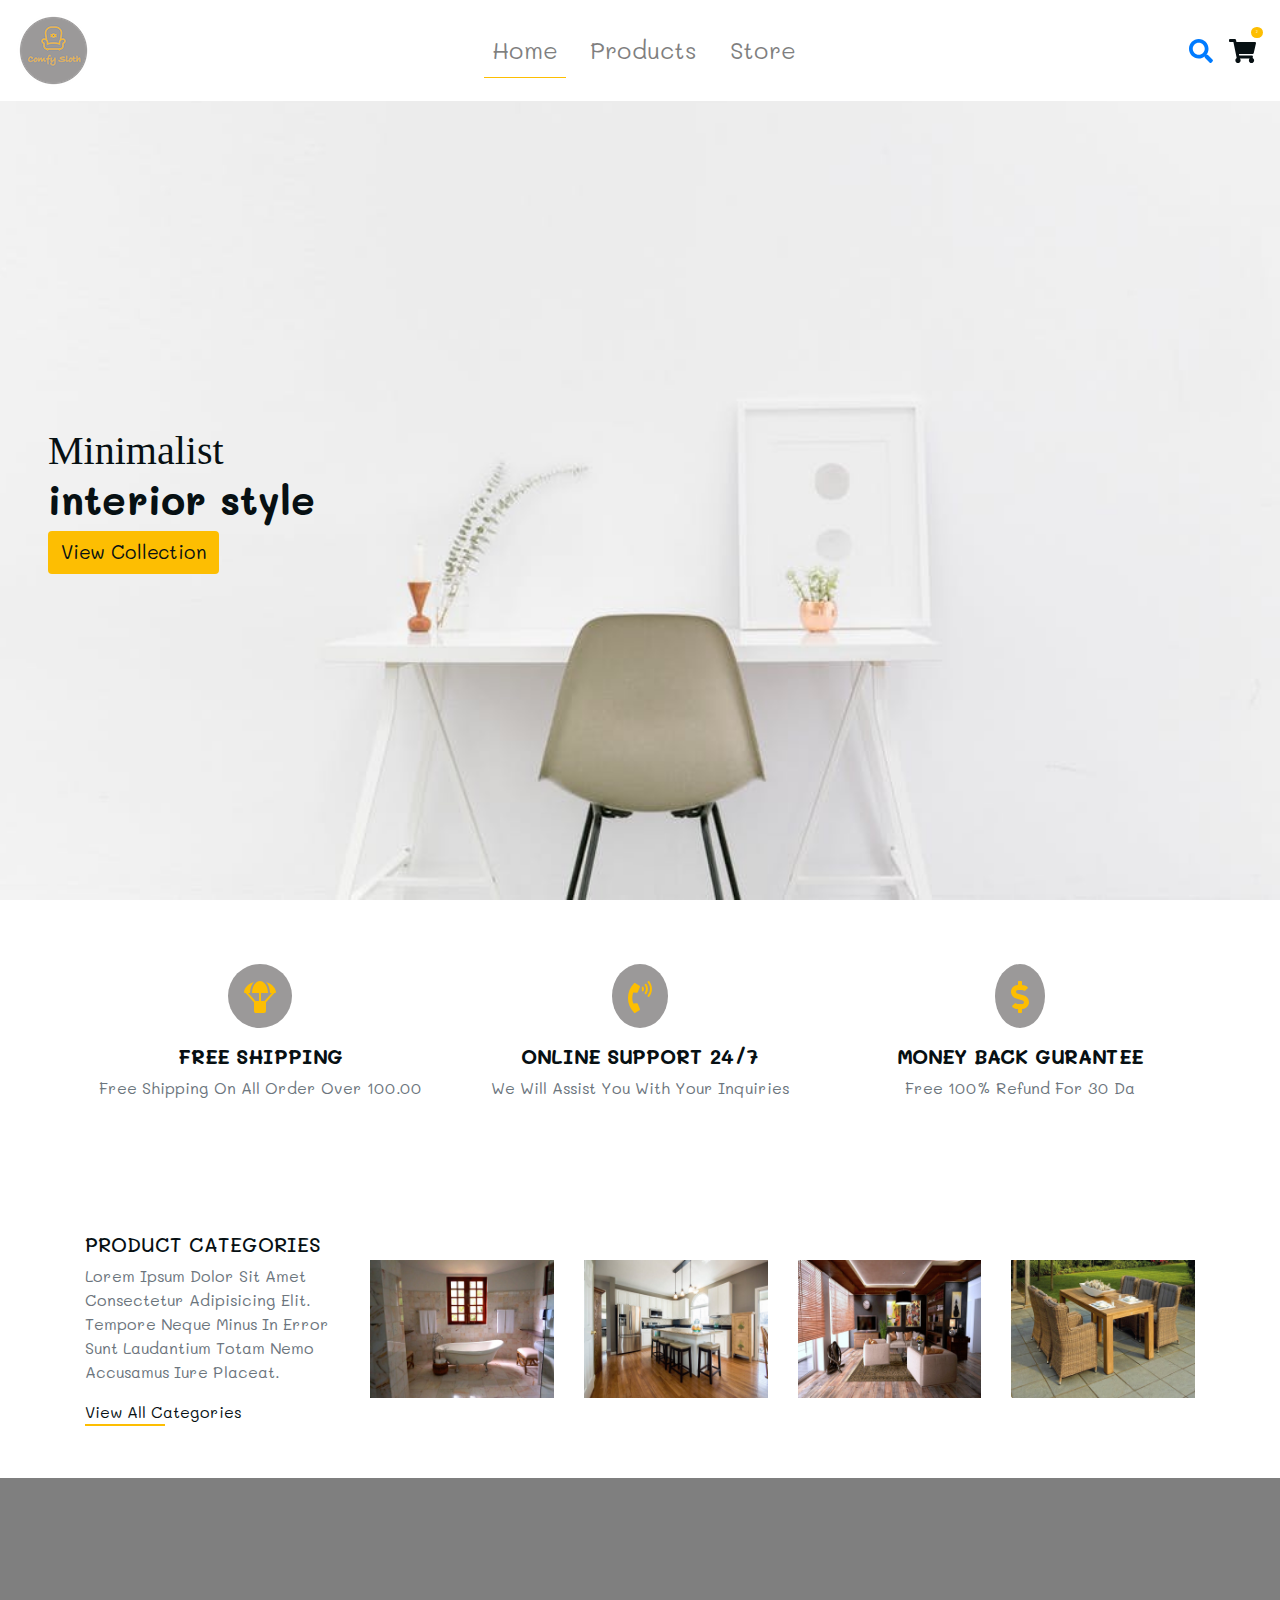
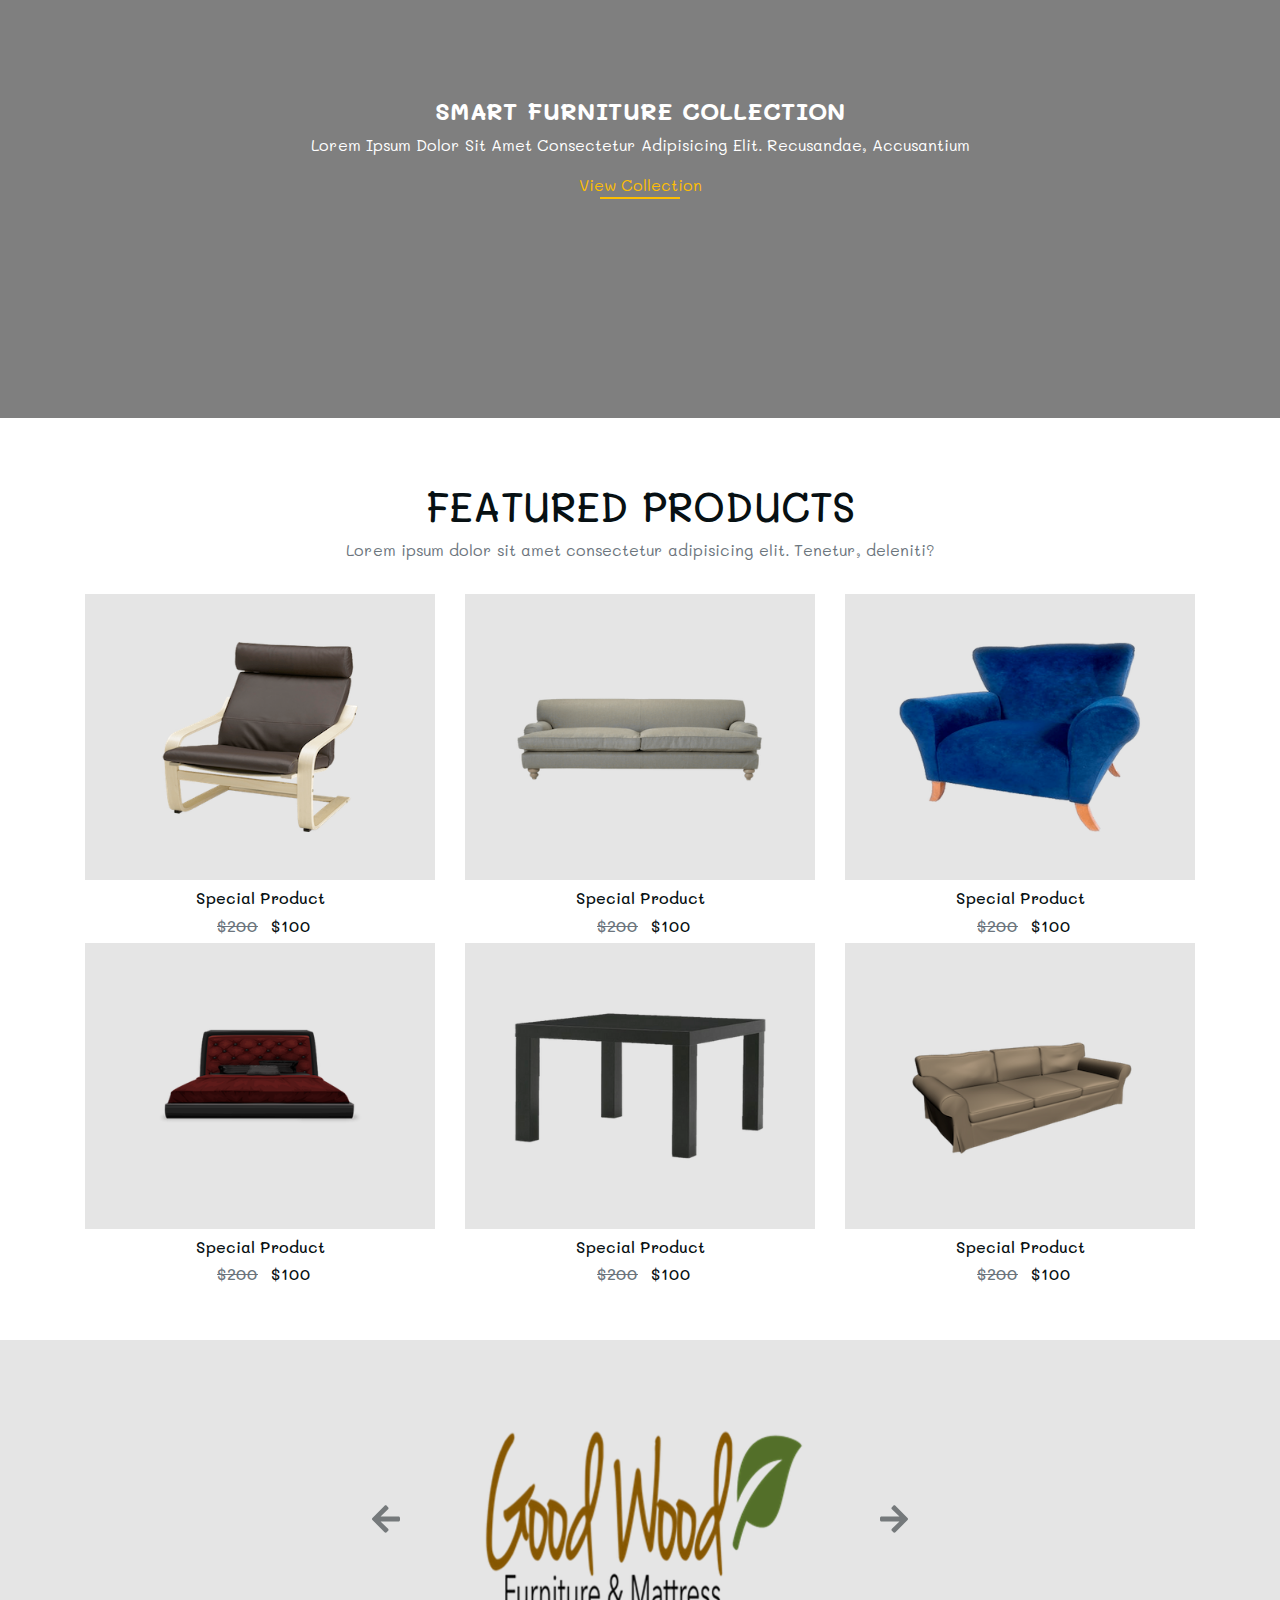
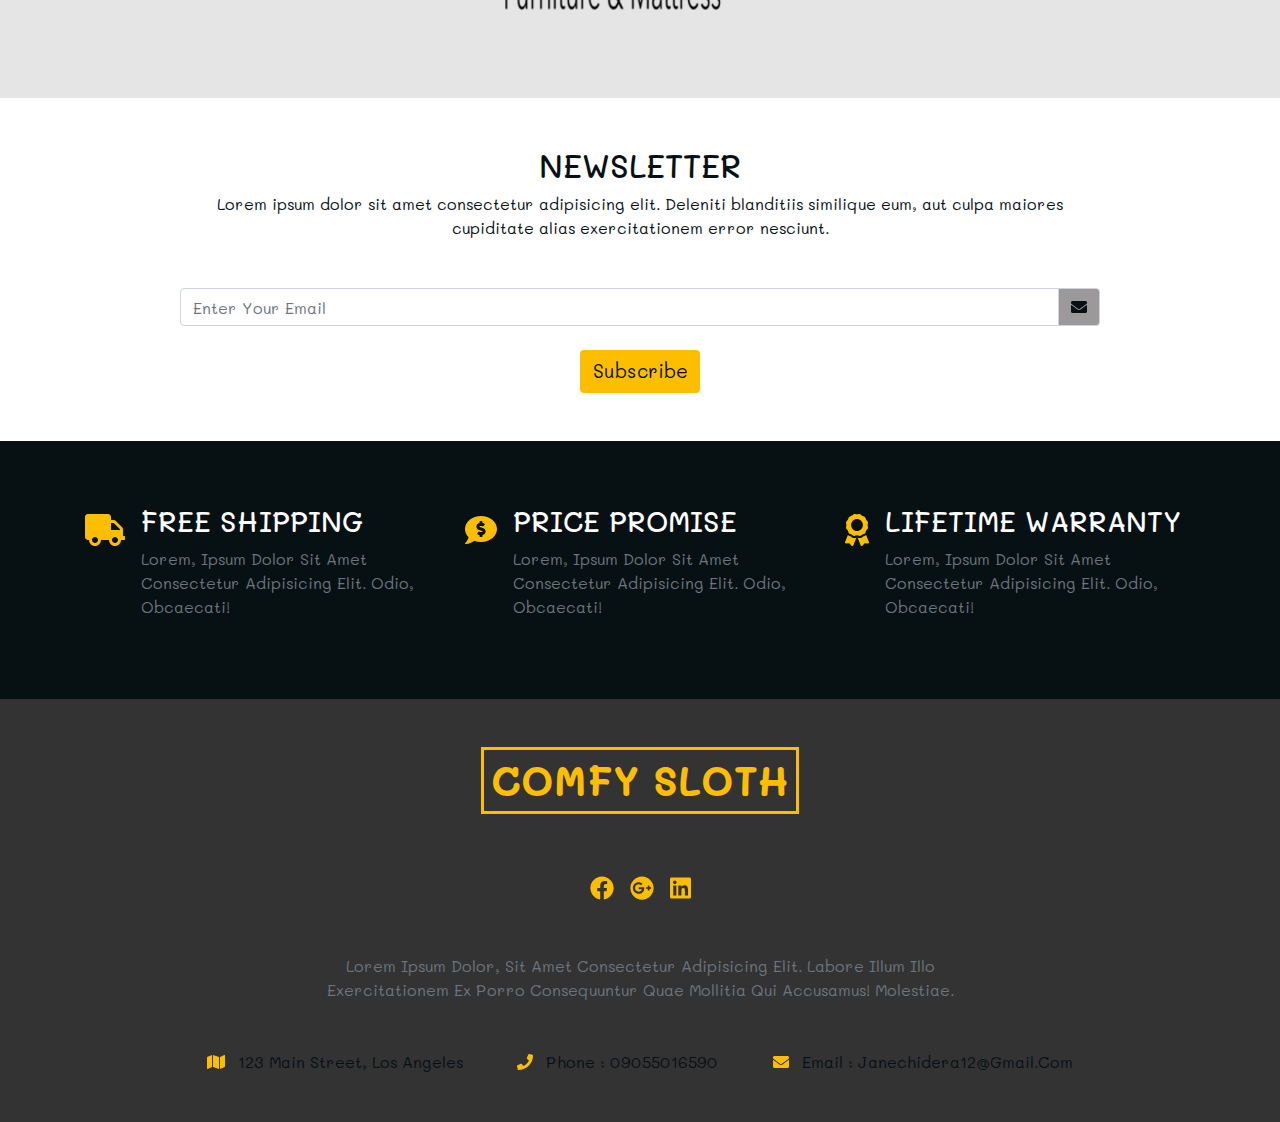
<file: index.html>
<!DOCTYPE html>
<html lang="en">
<head>
    <meta charset="UTF-8">
    <meta name="viewport" content="width=device-width, initial-scale=1.0">
    <title>Bootstrap project-4 | E-commerce Project</title>
    <link rel="shortcut icon" href="favicon.ico" type="image/x-icon">
    <!-- fontawesome css -->
    <link rel="stylesheet" href="css/all.min.css">
    <!-- Bootstrap css -->
    <link rel="stylesheet" href="css/bootstrap.min.css">
    <!-- custom css -->
    <link rel="stylesheet" href="css/style.css">
</head>
<body>
    <!-- header section -->
    <header id="header" class="header">
      <!-- navbar -->
      <nav class="navbar navbar-expand-lg navbar-light">
        <a href="index.html" class="navbar-brand">
          <img src="img/logo.png" alt="company logo" />
        </a>
        <button
          class="navbar-toggler"
          type="button"
          data-toggle="collapse"
          data-target="#myNavbar"
        >
          <i class="fas fa-bars"></i>
        </button>
        <div class="collapse navbar-collapse" id="myNavbar">
          <ul class="navbar-nav mx-auto">
            <li class="nav-item mx-2 nav-active">
              <a href="index.html" class="nav-link">Home</a>
            </li>
            <li class="nav-item mx-2">
              <a href="products.html" class="nav-link">Products</a>
            </li>
            <li class="nav-item mx-2">
              <a href="store.html" class="nav-link">Store</a>
            </li>
          </ul>
        </div>
        <div class="navbar-icons d-none d-lg-flex">
          <!-- single icon -->
          <a class="navbar-icon mx-2" href="products.html"><i class="fas fa-search"></i></a>
          <!-- end of single icon -->
          <!-- single icon -->
          <a href="store.html" class="navbar-icon mx-2 navbar-cart-icon">
            <i class="fas fa-shopping-cart"></i>
            <div class="cart-items">2</div>
          </a>
          <!-- end of  single icon -->
        </div>
      </nav>
      <!-- end of navbar -->
      <div class="banner d-flex align-items-center pl-3 pl-lg-5">
        <div>
          <h1 class="text-slanted text-capitalize mb-0">
            Minimalist
          </h1>
          <h1 class="text-lowercase font-weight-bold">
            interior style
          </h1>
          <a href="products.html" class="btn btn-yellow"> view collection </a>
        </div>
      </div>
    </header>
    <!-- end of header section -->

    <!-- services section -->
    <section id="services" class="services py-5 text-center">
      <div class="container">
        <div class="row">
          <!-- single service --> 
          <div class="col-10 mx-auto col-md-6 col-lg-4 my-3">
            <span class="service-icon">
              <i class="fas fa-parachute-box"></i>
            </span>
            <h5 class="text-uppercase font-weight-bold">
              free shipping
            </h5>
            <p class="text-muted text-capitalize">
              free shipping on all order over 100.00
            </p>
          </div>
          <!-- end of single service -->
          <!-- single service --> 
          <div class="col-10 mx-auto col-md-6 col-lg-4 my-3">
            <span class="service-icon">
              <i class="fas fa-phone-volume"></i>
            </span>
            <h5 class="text-uppercase font-weight-bold">
              ONLINE SUPPORT 24/7
            </h5>
            <p class="text-muted text-capitalize">
              We Will Assist You With Your Inquiries
            </p>
          </div>
          <!-- end of single service -->
          <!-- single service --> 
          <div class="col-10 mx-auto col-md-6 col-lg-4 my-3">
            <span class="service-icon">
              <i class="fas fa-dollar-sign"></i>
            </span>
            <h5 class="text-uppercase font-weight-bold">
              MONEY BACK GURANTEE
            </h5>
            <p class="text-muted text-capitalize">
              Free 100% Refund For 30 Da
            </p>
          </div>
          <!-- end of single service -->
        </div>
      </div>
    </section>
    <!-- end of services section -->

    <!-- home categories -->
    <section id="home-categories" class="home-categories py-5">
      <div class="container">
        <div class="row">
          <!-- categories title -->
          <div class="col-10 mx-auto col-md-6 col-lg-3 align-self-center">
            <h5 class="text-uppercase">
              product categories
            </h5>
            <p class="text-muted text-capitalize">
              Lorem ipsum dolor sit amet consectetur adipisicing elit. Tempore neque minus in error sunt laudantium totam nemo accusamus iure placeat.
            </p>
            <a href="products.html" class="categorie-link text-weight-bold text-capitalize">
              view all categories
            </a>
            <div class="categorie-underline">
            </div>
          </div>
          <!-- end of categories title -->
          <!-- main categories -->
          <div class="col-10 mx-auto col-md-6 col-lg-9 my-3">
            <div class="row">
              <!-- single category -->
              <div class="col-md-6 col-lg-3 my-3">
                <div class="category-container">
                  <img src="img/cagetogoryImg/bathroom-category.jpeg" class="img-fluid category-img" alt="">
                  <a href="products.html" class="category-link">
                    <h6 class="text-uppercase mb-0">
                      bathroom
                    </h6>
                    <p class="text-yellow mb-0">
                      50 items
                    </p>
                  </a>
                </div>
              </div>
              <!-- end of single category -->
              <!-- single category -->
              <div class="col-md-6 col-lg-3 my-3">
                <div class="category-container">
                  <img src="img/cagetogoryImg/kitchen-category.jpeg" class="img-fluid category-img" alt="">
                  <a href="products.html" class="category-link">
                    <h6 class="text-uppercase mb-0">
                      kitchen
                    </h6>
                    <p class="text-yellow mb-0">
                      20 items
                    </p>
                  </a>
                </div>
              </div>
              <!-- end of single category -->
              <!-- single category -->
              <div class="col-md-6 col-lg-3 my-3">
                <div class="category-container">
                  <img src="img/cagetogoryImg/livingroom-category.jpeg" class="img-fluid category-img" alt="">
                  <a href="products.html" class="category-link">
                    <h6 class="text-uppercase mb-0">
                      livingroom
                    </h6>
                    <p class="text-yellow mb-0">
                      25 items
                    </p>
                  </a>
                </div>
              </div>
              <!-- end of single category -->
              <!-- single category -->
              <div class="col-md-6 col-lg-3 my-3">
                <div class="category-container">
                  <img src="img/cagetogoryImg/patio-category.jpeg" class="img-fluid category-img" alt="">
                  <a href="products.html" class="category-link">
                    <h6 class="text-uppercase mb-0">
                      patio
                    </h6>
                    <p class="text-yellow mb-0">
                      10 items
                    </p>
                  </a>
                </div>
              </div>
              <!-- end of single category -->
            </div>
          </div>
          <!-- end of main categories -->
        </div>
      </div>
    </section>
    <!-- end of home categories -->

    <!-- home filler -->
    <section id="home-filler">
      <div class="container-fluid">
        <div class="row home-filler align-items-center">
          <div class="col-10 mx-auto text-center text-white">
            <h4 class="text-uppercase font-weight-bold">
              smart furniture collection
            </h4>
            <p class="text-capitalize">
              Lorem ipsum dolor sit amet consectetur adipisicing elit. Recusandae, accusantium
            </p>
            <a href="products.html" class="text-capitalize collection-link text-yellow">
              view collection
            </a>
            <div class="collection-underline"></div>
          </div>
        </div>
      </div>
    </section>
    <!-- end of home filler -->

    <!-- featured section -->
    <section id="featured" class="featured py-5">
      <div class="container">
        <div class="row my-3">
          <div class="col-10 mx-auto text-center">
            <h1 class="text-uppercase">
              featured products
            </h1>
            <p class="text-muted">
              Lorem ipsum dolor sit amet consectetur adipisicing elit. Tenetur, deleniti?
            </p>
          </div>
        </div>
        <div class="row">
          <!-- single product -->
          <div class="col-10 mx-auto col-md-6 col-lg-4">
            <div class="featured-container p-5">
              <img src="img/img-products/product-1.png" alt="" class="img-fluid">
            </div>
            <h6 class="text-capitalize text-center my-2">
              special product
            </h6>
            <h6 class="text-center">
              <span class="text-muted old-price mx-2">$200</span>
              <span>$100</span>
            </h6>
          </div>
          <!-- end of single product -->
          <!-- single product -->
          <div class="col-10 mx-auto col-md-6 col-lg-4">
            <div class="featured-container p-5">
              <img src="img/img-products/product-6.png" alt="" class="img-fluid">
            </div>
            <h6 class="text-capitalize text-center my-2">
              special product
            </h6>
            <h6 class="text-center">
              <span class="text-muted old-price mx-2">$200</span>
              <span>$100</span>
            </h6>
          </div>
          <!-- end of single product -->
          <!-- single product -->
          <div class="col-10 mx-auto col-md-6 col-lg-4">
            <div class="featured-container p-5">
              <img src="img/img-products/product-2.png" alt="" class="img-fluid">
            </div>
            <h6 class="text-capitalize text-center my-2">
              special product
            </h6>
            <h6 class="text-center">
              <span class="text-muted old-price mx-2">$200</span>
              <span>$100</span>
            </h6>
          </div>
          <!-- end of single product -->
          <!-- single product -->
          <div class="col-10 mx-auto col-md-6 col-lg-4">
            <div class="featured-container p-5">
              <img src="img/img-products/product-3.png" alt="" class="img-fluid">
            </div>
            <h6 class="text-capitalize text-center my-2">
              special product
            </h6>
            <h6 class="text-center">
              <span class="text-muted old-price mx-2">$200</span>
              <span>$100</span>
            </h6>
          </div>
          <!-- end of single product -->
          <!-- single product -->
          <div class="col-10 mx-auto col-md-6 col-lg-4">
            <div class="featured-container p-5">
              <img src="img/img-products/product-4.png" alt="" class="img-fluid">
            </div>
            <h6 class="text-capitalize text-center my-2">
              special product
            </h6>
            <h6 class="text-center">
              <span class="text-muted old-price mx-2">$200</span>
              <span>$100</span>
            </h6>
          </div>
          <!-- end of single product -->
          <!-- single product -->
          <div class="col-10 mx-auto col-md-6 col-lg-4">
            <div class="featured-container p-5">
              <img src="img/img-products/product-5.png" alt="" class="img-fluid">
            </div>
            <h6 class="text-capitalize text-center my-2">
              special product
            </h6>
            <h6 class="text-center">
              <span class="text-muted old-price mx-2">$200</span>
              <span>$100</span>
            </h6>
          </div>
          <!-- end of single product -->
        </div>
      </div>
    </section>
    <!-- end of featured section -->

    <!-- partners -->
    <section class="partners py-5">
      <div class="container">
        <div class="row">
          <!-- compnay carousel -->
          <div class="col-6 col-md-6 col-lg-4 mx-auto">
            <div
              id="partnerCarousel"
              class="carousel slide "
              data-ride="carousel"
            >
              <div class="carousel-inner">
                <!-- single item -->
                <div class="carousel-item active">
                  <img
                    src="img/company-logos/company-logo-1.png"
                    class="d-block w-100"
                    alt="partner company"
                  />
                </div>
                <!-- end single item -->
                <!-- single item -->
                <div class="carousel-item ">
                  <img
                    src="img/company-logos/company-logo-2.png"
                    class="d-block w-100"
                    alt="partner company"
                  />
                </div>
                <!-- end single item -->
                <!-- single item -->
                <div class="carousel-item ">
                  <img
                    src="img/company-logos/company-logo-3.png"
                    class="d-block w-100"
                    alt="partner company"
                  />
                </div>
                <!-- end single item -->
                <!-- single item -->
                <div class="carousel-item ">
                  <img
                    src="img/company-logos/company-logo-4.png"
                    class="d-block w-100"
                    alt="partner company"
                  />
                </div>
                <!-- end single item -->
                <!-- single item -->
                <div class="carousel-item ">
                  <img
                    src="img/company-logos/company-logo-5.png"
                    class="d-block w-100"
                    alt="partner company"
                  />
                </div>
                <!-- end single item -->
                <!-- single item -->
                <div class="carousel-item">
                  <img
                    src="img/company-logos/company-logo-6.png"
                    class="d-block w-100"
                    alt="partner company"
                  />
                </div>
                <!-- end single item -->
              </div>
              <a
                href="#partnerCarousel"
                class="carousel-control-prev"
                role="button"
                data-slide="prev"
              >
                <i class="fas fa-arrow-left"></i>
              </a>
              <a
                href="#partnerCarousel"
                class="carousel-control-next"
                role="button"
                data-slide="next"
              >
                <i class="fas fa-arrow-right"></i>
              </a>
            </div>
          </div>
        </div>
      </div>
    </section>
    <!-- end of  partners -->

    <!-- newsletter section -->
    <section id="newsletter" class="newsletter py-5">
      <div class="container">
        <div class="row">
          <div class="col-10 mx-auto text-center">
            <h2 class="text-uppercase">
              newsletter
            </h2>
            <p>
              Lorem ipsum dolor sit amet consectetur adipisicing elit. Deleniti blanditiis similique eum, aut culpa maiores cupiditate alias exercitationem error nesciunt.
            </p>
            <form action="" id="subscribe--form">
              <div class="input-group mt-5 mb-4">
                <input type="email" class="text-capitalize form-control" placeholder="enter your email">
                <div class="input-group-append">
                <div class="input-group-text form-icon">
                  <i class="fas fa-envelope"></i>
                </div>
                </div>
              </div>
              <button type="submit" class=" btn btn-yellow">subscribe</button>
            </form>
          </div>
        </div>
      </div>
    </section>
    <!-- end of newsletter section -->

    <!-- skills section -->
    <section id="skills" class="skills py-5">
      <div class="container">
        <div class="row">
          <div class="col-10 col-md-6 col-lg-4 mx-auto d-flex my-3">
            <div class="skill-icon mr-3">
              <i class="fas fa-truck"></i>
            </div>
            <div class="skill-text">
              <h3 class="text-uppercase text-white">
                free shipping
              </h3>
              <p class="text-capitalize text-muted">
                Lorem, ipsum dolor sit amet consectetur adipisicing elit. Odio, obcaecati!
              </p>
            </div>
          </div>
          <div class="col-10 col-md-6 col-lg-4 mx-auto d-flex my-3">
            <div class="skill-icon mr-3">
              <i class="fas fa-comment-dollar"></i>
            </div>
            <div class="skill-text">
              <h3 class="text-uppercase text-white">
                price promise
              </h3>
              <p class="text-capitalize text-muted">
                Lorem, ipsum dolor sit amet consectetur adipisicing elit. Odio, obcaecati!
              </p>
            </div>
          </div>
          <div class="col-10 col-md-6 col-lg-4 mx-auto d-flex my-3">
            <div class="skill-icon mr-3">
              <i class="fas fa-award"></i>
            </div>
            <div class="skill-text">
              <h3 class="text-uppercase text-white">
                lifetime warranty
              </h3>
              <p class="text-capitalize text-muted">
                Lorem, ipsum dolor sit amet consectetur adipisicing elit. Odio, obcaecati!
              </p>
            </div>
          </div>
        </div>
      </div>
    </section>
    <!-- end of skills section -->

    <!-- footer section -->
    <footer class="footer py-5">
      <div class="container">
        <div class="row">
          <div class="col-10 mx-auto text-center">
            <h1 class="text-uppercase font-weight-bold text-yellow d-inline-block footer-title">
              comfy sloth
            </h1>
            <!-- footer icons -->
            <div class="footer-icons d-flex justify-content-center my-5">
              <!-- single icon -->
              <a href="https://web.facebook.com/people/Ohia-Jane-Chidera/100005971664871/?mibextid=LQQJ4d" class="footer-icon mx-2">
                <div class="fab fa-facebook"></div>
              </a>
              <!-- end of single icon -->
              <!-- single icon -->
              <!-- end of single icon -->
              <!-- single icon -->
              <!-- end of single icon -->
              <!-- single icon -->
              <a href="mailto:janechidera12@gmail.com" class="footer-icon mx-2">
                <div class="fab fa-google-plus"></div>
              </a>
              <!-- end of single icon -->
              <!-- single icon -->
              <a href="https://www.linkedin.com/in/ohia-jane-chidera-458b39213/" class="footer-icon mx-2">
                <div class="fab fa-linkedin"></div>
              </a>
              <!-- end of single icon -->
            </div>
            <!-- footer icons -->
            <p class="text-muted text-capitalize w-75 mx-auto text-center">
              Lorem ipsum dolor, sit amet consectetur adipisicing elit. Labore illum illo exercitationem ex porro consequuntur quae mollitia qui accusamus! Molestiae.
            </p>
            <div class="footer-contact d-flex justify-content-around mt-5">
              <!-- single contact -->
              <div class="text-capitalize">
                <span class="contact-icon mr-2">
                  <i class="fas fa-map"></i>
                </span>
                123 Main Street, Los Angeles
              </div>
              <!-- end of single contact -->
              <!-- single contact -->
              <div class="text-capitalize">
                <span class="contact-icon mr-2">
                  <i class="fas fa-phone"></i>
                </span>
                Phone : 09055016590
              </div>
              <!-- end of single contact -->
              <!-- single contact -->
              <div class="text-capitalize">
                <span class="contact-icon mr-2">
                  <i class="fas fa-envelope"></i>
                </span>
                Email : janechidera12@gmail.com
              </div>
              <!-- end of single contact -->
            </div>
          </div>
        </div>
      </div>
    </footer>
    <!-- end of footer section -->
    <!-- modal -->
    <div class="modal fade" id="productModal" tabindex="-1" role="dialog">
      <div class="modal-dialog" role="document">
        <div class="modal-content">
          <!-- modal header -->
          <div class="modal-header">
            <h5 class="modal-title text-capitalize">product info</h5>
            <button type="button" class="close" data-dismiss="modal">
              <span aria-hidden="true">&times;</span>
            </button>
          </div>
          <!--end of  modal header -->
          <!-- modal body -->
          <div class="modal-body">
            <div class="row">
              <div class="col text-center">
                <img src="img/img-products/product-1.png" class="img-fluid" alt="" />
                <!-- ratings -->
                <div class="ratings">
                  <span class="rating-icon"><i class="fas fa-star"></i></span>
                  <span class="rating-icon"><i class="fas fa-star"></i></span>
                  <span class="rating-icon"><i class="fas fa-star"></i></span>
                  <span class="rating-icon"><i class="fas fa-star"></i></span>
                  <span class="rating-icon"><i class="far fa-star"></i></span>
                  <span class="text-capitalize">(25 customer reviews)</span>
                </div>
                <!-- end of ratings -->
                <h2 class="text-uppercase my-2">premium office armchair</h2>
                <h2>$10.00 - $200.00</h2>
                <p class="lead text-muted">
                  Lorem ipsum dolor sit amet consectetur adipisicing elit. Commodi,
                  porro.
                </p>
                <!-- colors -->
                <h5 class="text-uppercase">
                  colors :
                  <span class="d-inline-block products-color products-color-black mr-2"></span>
                  <span class="d-inline-block products-color products-color-red mr-2"></span>
                  <span class="d-inline-block products-color products-color-blue mr-2"></span>
                </h5>
                <!-- end of colors -->
                <!-- sizes -->
                <h5 class="text-uppercase">
                  sizes : <span class="mx-2">xs</span> <span class="mx-2">s</span>
                  <span class="mx-2">m</span> <span class="mx-2">l</span>
                  <span class="mx-2">xl</span>
                </h5>
                <div class="d-flex flex-wrap">
                  <!-- cart buttons -->
                  <div class="d-flex my-2">
                    <span class="btn btn-black mx-1">-</span>
                    <span class="btn btn-black mx-1">4</span>
                    <span class="btn btn-black mx-1">+</span>
                  </div>
                  <button class="btn btn-black my-2 mx-2">wishlist</button>
                  <button class="btn btn-yellow my-2 mx-2">add to cart</button>
                </div>
              </div>
            </div>
          </div>
          <!-- end modal body -->
          <div class="modal-footer">
            <button type="button" class="btn btn-danger" data-dismiss="modal">close</button>
          </div>
        </div>
      </div>
    </div>
    <!-- end of modal -->
    <!-- jQuery -->
    <script src="js/jquery-3.4.1.min.js"></script>
    <!-- Bootstrap js -->
    <script src="js/bootstrap.bundle.min.js"></script>
    <!-- fontwesome js -->
    <script src="js/all.min.js"></script>
    <!-- Custom js -->
    <script src="js/subscribe.js"></script>
</body>
</html>
</file>
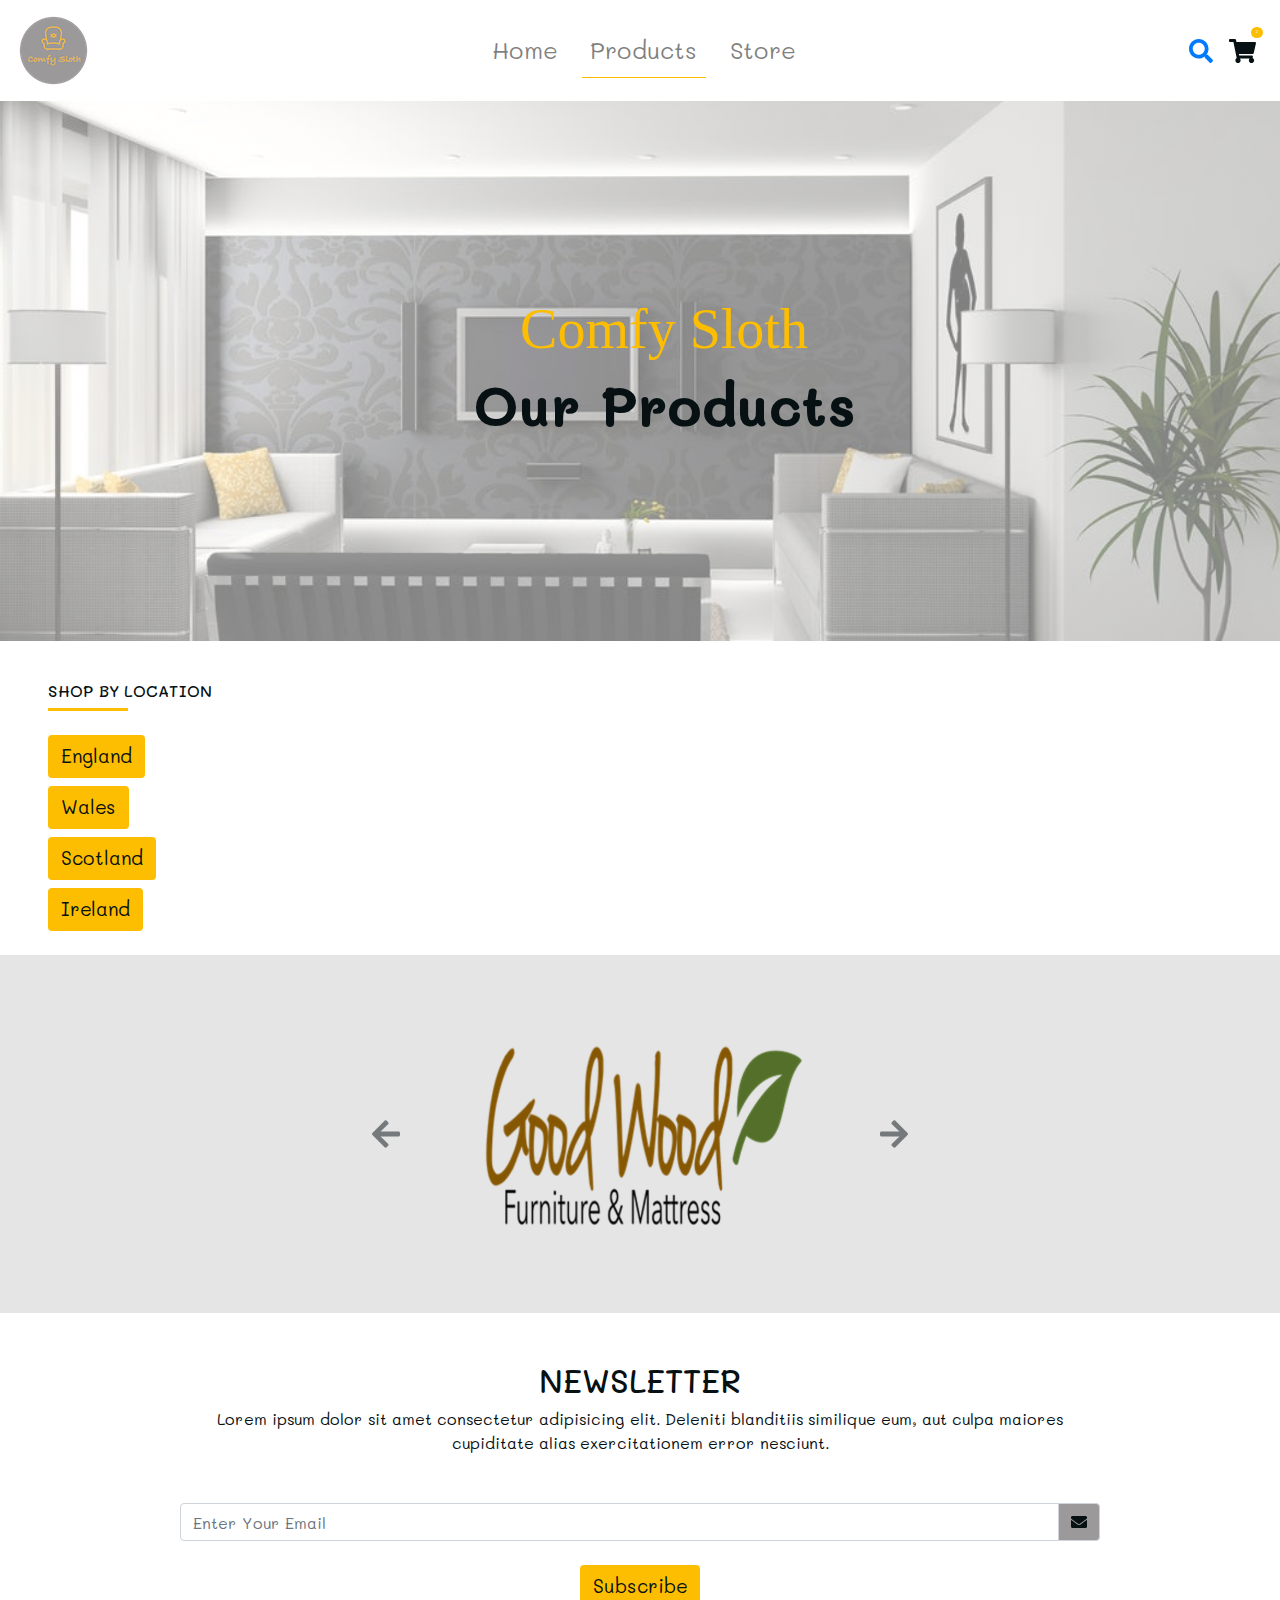
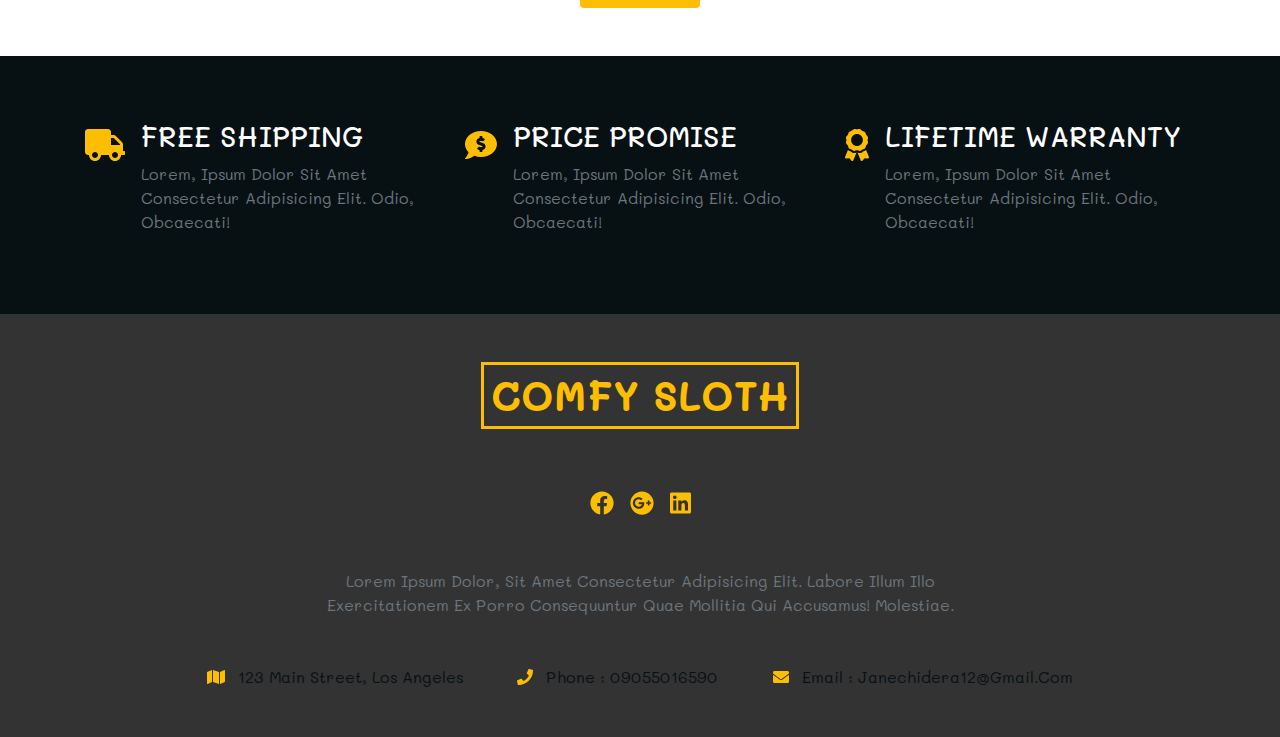
<file: products.html>
<!DOCTYPE html>
<html lang="en">
<head>
    <meta charset="UTF-8">
    <meta name="viewport" content="width=device-width, initial-scale=1.0">
    <title>Bootstrap project-4 | E-commerce Project</title>
    <link rel="shortcut icon" href="favicon.ico" type="image/x-icon">
    <!-- fontawesome css -->
    <link rel="stylesheet" href="css/all.min.css">
    <!-- Bootstrap css -->
    <link rel="stylesheet" href="css/bootstrap.min.css">
    <!-- custom css -->
    <link rel="stylesheet" href="css/style.css">
</head>
<body>
    <!-- header section -->
    <header id="header" class="header">
      <!-- navbar -->
      <nav class="navbar navbar-expand-lg navbar-light">
        <a href="index.html" class="navbar-brand">
          <img src="img/logo.png" alt="company logo" />
        </a>
        <button
          class="navbar-toggler"
          type="button"
          data-toggle="collapse"
          data-target="#myNavbar"
        >
          <i class="fas fa-bars"></i>
        </button>
        <div class="collapse navbar-collapse" id="myNavbar">
          <ul class="navbar-nav mx-auto">
            <li class="nav-item mx-2 ">
              <a href="index.html" class="nav-link">Home</a>
            </li>
            <li class="nav-item mx-2 nav-active">
              <a href="products.html" class="nav-link">Products</a>
            </li>
            <li class="nav-item mx-2">
              <a href="store.html" class="nav-link">Store</a>
            </li>
          </ul>
        </div>
        <div class="navbar-icons d-none d-lg-flex">
          <!-- single icon -->
          <a class="navbar-icon mx-2" href="products.html"><i class="fas fa-search"></i></a>
          <!-- end of single icon -->
          <!-- single icon -->
          <a href="store.html" class="navbar-icon mx-2 navbar-cart-icon">
            <i class="fas fa-shopping-cart"></i>
            <div class="cart-items">2</div>
          </a>
          <!-- end of  single icon -->
        </div>
      </nav>
      <!-- end of navbar -->
      <div class="banner-product d-flex pl-3 pl-lg-5 align-items-center text-center justify-content-center">
          <div>
            <h1 class="text-slanted text-capitalize display-4 text-yellow">
                comfy sloth
            </h1>
            <h1 class="text-capitalize display-4 font-weight-bold">
                our products
            </h1>
          </div>
      </div>
    </header>
    <!-- end of header section -->

    <!-- product section  -->
    <section id="products" class="products">
      <div class="container-fluid">
        <div class="row">
          <!-- product info -->
          <div class="col-10 mx-auto col-md-5 col-lg-3 text-capitalize my-3 px-5">
            <!-- products categories -->
            <div class="products-categories-title my-4">
              <h6 class="text-uppercase">
                shop by location
              </h6>
              <div class="products-categories-underline"></div>
            </div>
            <!-- end of title -->
            <!-- single link -->
            <a class="products-category-link d-block">
              <p class="mb-0 shop-by-location btn mb-2 btn-yellow">
                england
              </p>
            </a>
            <a class="products-category-link d-block">
              <p class="mb-0 shop-by-location btn mb-2 btn-yellow">
                wales
              </p>
            </a>
            <a class="products-category-link d-block">
              <p class="mb-0 shop-by-location btn mb-2 btn-yellow">
                scotland
              </p>
            </a>
            <a class="products-category-link d-block">
              <p class="mb-0 shop-by-location btn mb-2 btn-yellow">
                ireland
              </p>
            </a>
            <!-- end of single link -->
            
            
            <!-- end of single color -->
            <!-- end of title -->
            <!-- end of products categories -->
          </div>
          <!-- end of product info -->
          <!-- product img -->
          <div class="col-10 mx-auto col-md-7 col-lg-9 my-3">
            <div class="row" id="all-featured-products">
              <!-- single product -->
          
          <!-- end of single product -->
          <!-- single product -->
          
          <!-- end of single product -->
            </div>
          </div>
          <!-- end of product img -->
        </div>
      </div>
    </section>
    <!-- end of product section  -->

    <!-- featured section -->
    
    <!-- end of featured section -->

    <!-- partners -->
    <section class="partners py-5">
      <div class="container">
        <div class="row">
          <!-- compnay carousel -->
          <div class="col-6 col-md-6 col-lg-4 mx-auto">
            <div
              id="partnerCarousel"
              class="carousel slide "
              data-ride="carousel"
            >
              <div class="carousel-inner">
                <!-- single item -->
                <div class="carousel-item active">
                  <img
                    src="img/company-logos/company-logo-1.png"
                    class="d-block w-100"
                    alt="partner company"
                  />
                </div>
                <!-- end single item -->
                <!-- single item -->
                <div class="carousel-item ">
                  <img
                    src="img/company-logos/company-logo-2.png"
                    class="d-block w-100"
                    alt="partner company"
                  />
                </div>
                <!-- end single item -->
                <!-- single item -->
                <div class="carousel-item ">
                  <img
                    src="img/company-logos/company-logo-3.png"
                    class="d-block w-100"
                    alt="partner company"
                  />
                </div>
                <!-- end single item -->
                <!-- single item -->
                <div class="carousel-item ">
                  <img
                    src="img/company-logos/company-logo-4.png"
                    class="d-block w-100"
                    alt="partner company"
                  />
                </div>
                <!-- end single item -->
                <!-- single item -->
                <div class="carousel-item ">
                  <img
                    src="img/company-logos/company-logo-5.png"
                    class="d-block w-100"
                    alt="partner company"
                  />
                </div>
                <!-- end single item -->
                <!-- single item -->
                <div class="carousel-item">
                  <img
                    src="img/company-logos/company-logo-6.png"
                    class="d-block w-100"
                    alt="partner company"
                  />
                </div>
                <!-- end single item -->
              </div>
              <a
                href="#partnerCarousel"
                class="carousel-control-prev"
                role="button"
                data-slide="prev"
              >
                <i class="fas fa-arrow-left"></i>
              </a>
              <a
                href="#partnerCarousel"
                class="carousel-control-next"
                role="button"
                data-slide="next"
              >
                <i class="fas fa-arrow-right"></i>
              </a>
            </div>
          </div>
        </div>
      </div>
    </section>
    <!-- end of  partners -->

    <!-- newsletter section -->
    <section id="newsletter" class="newsletter py-5">
      <div class="container">
        <div class="row">
          <div class="col-10 mx-auto text-center">
            <h2 class="text-uppercase">
              newsletter
            </h2>
            <p>
              Lorem ipsum dolor sit amet consectetur adipisicing elit. Deleniti blanditiis similique eum, aut culpa maiores cupiditate alias exercitationem error nesciunt.
            </p>
            <form action="">
              <div class="input-group mt-5 mb-4">
                <input type="text" class="text-capitalize form-control" placeholder="enter your email">
                <div class="input-group-append">
                <div class="input-group-text form-icon">
                  <i class="fas fa-envelope"></i>
                </div>
                </div>
              </div>
              <button type="submit" class=" btn btn-yellow">subscribe</button>
            </form>
          </div>
        </div>
      </div>
    </section>
    <!-- end of newsletter section -->

    <!-- skills section -->
    <section id="skills" class="skills py-5">
      <div class="container">
        <div class="row">
          <div class="col-10 col-md-6 col-lg-4 mx-auto d-flex my-3">
            <div class="skill-icon mr-3">
              <i class="fas fa-truck"></i>
            </div>
            <div class="skill-text">
              <h3 class="text-uppercase text-white">
                free shipping
              </h3>
              <p class="text-capitalize text-muted">
                Lorem, ipsum dolor sit amet consectetur adipisicing elit. Odio, obcaecati!
              </p>
            </div>
          </div>
          <div class="col-10 col-md-6 col-lg-4 mx-auto d-flex my-3">
            <div class="skill-icon mr-3">
              <i class="fas fa-comment-dollar"></i>
            </div>
            <div class="skill-text">
              <h3 class="text-uppercase text-white">
                price promise
              </h3>
              <p class="text-capitalize text-muted">
                Lorem, ipsum dolor sit amet consectetur adipisicing elit. Odio, obcaecati!
              </p>
            </div>
          </div>
          <div class="col-10 col-md-6 col-lg-4 mx-auto d-flex my-3">
            <div class="skill-icon mr-3">
              <i class="fas fa-award"></i>
            </div>
            <div class="skill-text">
              <h3 class="text-uppercase text-white">
                lifetime warranty
              </h3>
              <p class="text-capitalize text-muted">
                Lorem, ipsum dolor sit amet consectetur adipisicing elit. Odio, obcaecati!
              </p>
            </div>
          </div>
        </div>
      </div>
    </section>
    <!-- end of skills section -->

    <!-- footer section -->
    <footer class="footer py-5">
      <div class="container">
        <div class="row">
          <div class="col-10 mx-auto text-center">
            <h1 class="text-uppercase font-weight-bold text-yellow d-inline-block footer-title">
              comfy sloth
            </h1>
            <!-- footer icons -->
            <div class="footer-icons d-flex justify-content-center my-5">
              <!-- single icon -->
              <a href="https://web.facebook.com/people/Ohia-Jane-Chidera/100005971664871/?mibextid=LQQJ4d" class="footer-icon mx-2">
                <div class="fab fa-facebook"></div>
              </a>
              <!-- end of single icon -->
              <!-- single icon -->
              <!-- end of single icon -->
              <!-- single icon -->
              <!-- end of single icon -->
              <!-- single icon -->
              <a href="mailto:janechidera12@gmail.com" class="footer-icon mx-2">
                <div class="fab fa-google-plus"></div>
              </a>
              <!-- end of single icon -->
              <!-- single icon -->
              <a href="https://www.linkedin.com/in/ohia-jane-chidera-458b39213/" class="footer-icon mx-2">
                <div class="fab fa-linkedin"></div>
              </a>
              <!-- end of single icon -->
            </div>
            <!-- footer icons -->
            <p class="text-muted text-capitalize w-75 mx-auto text-center">
              Lorem ipsum dolor, sit amet consectetur adipisicing elit. Labore illum illo exercitationem ex porro consequuntur quae mollitia qui accusamus! Molestiae.
            </p>
            <div class="footer-contact d-flex justify-content-around mt-5">
              <!-- single contact -->
              <div class="text-capitalize">
                <span class="contact-icon mr-2">
                  <i class="fas fa-map"></i>
                </span>
                123 Main Street, Los Angeles
              </div>
              <!-- end of single contact -->
              <!-- single contact -->
              <div class="text-capitalize">
                <span class="contact-icon mr-2">
                  <i class="fas fa-phone"></i>
                </span>
                Phone : 09055016590
              </div>
              <!-- end of single contact -->
              <!-- single contact -->
              <div class="text-capitalize">
                <span class="contact-icon mr-2">
                  <i class="fas fa-envelope"></i>
                </span>
                Email : janechidera12@gmail.com
              </div>
              <!-- end of single contact -->
            </div>
          </div>
        </div>
      </div>
    </footer>
    <!-- end of footer section -->
    <!-- modal -->
    <div class="modal fade" id="productModal" tabindex="-1" role="dialog">
      <div class="modal-dialog" role="document">
        <div class="modal-content">
          <!-- modal header -->
          <div class="modal-header">
            <h5 class="modal-title text-capitalize">product info</h5>
            <button type="button" class="close" data-dismiss="modal">
              <span aria-hidden="true">&times;</span>
            </button>
          </div>
          <!--end of  modal header -->
          <!-- modal body -->
          <div class="modal-body">
            <div class="row">
              <div class="col text-center">
                <img src="img/img-products/product-1.png" class="img-fluid" alt="" />
                <!-- ratings -->
                <div class="ratings">
                  <span class="rating-icon"><i class="fas fa-star"></i></span>
                  <span class="rating-icon"><i class="fas fa-star"></i></span>
                  <span class="rating-icon"><i class="fas fa-star"></i></span>
                  <span class="rating-icon"><i class="fas fa-star"></i></span>
                  <span class="rating-icon"><i class="far fa-star"></i></span>
                  <span class="text-capitalize">(25 customer reviews)</span>
                </div>
                <!-- end of ratings -->
                <h2 class="text-uppercase my-2">premium office armchair</h2>
                <h2>$10.00 - $200.00</h2>
                <p class="lead text-muted">
                  Lorem ipsum dolor sit amet consectetur adipisicing elit. Commodi,
                  porro.
                </p>
                <!-- colors -->
                <h5 class="text-uppercase">
                  colors :
                  <span class="d-inline-block products-color products-color-black mr-2"></span>
                  <span class="d-inline-block products-color products-color-red mr-2"></span>
                  <span class="d-inline-block products-color products-color-blue mr-2"></span>
                </h5>
                <!-- end of colors -->
                <!-- sizes -->
                <h5 class="text-uppercase">
                  sizes : <span class="mx-2">xs</span> <span class="mx-2">s</span>
                  <span class="mx-2">m</span> <span class="mx-2">l</span>
                  <span class="mx-2">xl</span>
                </h5>
                <div class="d-flex flex-wrap">
                  <!-- cart buttons -->
                  <div class="d-flex my-2">
                    <span class="btn btn-black mx-1">-</span>
                    <span class="btn btn-black mx-1">4</span>
                    <span class="btn btn-black mx-1">+</span>
                  </div>
                  <button class="btn btn-black my-2 mx-2">wishlist</button>
                  <button class="btn btn-yellow my-2 mx-2">add to cart</button>
                </div>
              </div>
            </div>
          </div>
          <!-- end modal body -->
          <div class="modal-footer">
            <button type="button" class="btn btn-danger" data-dismiss="modal">close</button>
          </div>
        </div>
      </div>
    </div>
    <!-- end of modal -->
    <!-- jQuery -->
    <script src="js/jquery-3.4.1.min.js"></script>
    <!-- Bootstrap js -->
    <script src="js/bootstrap.bundle.min.js"></script>
    <!-- fontwesome js -->
    <script src="js/all.min.js"></script>
    <!-- Custom js -->
    <script src="js/main.js" ></script>
</body>
</html>
</file>
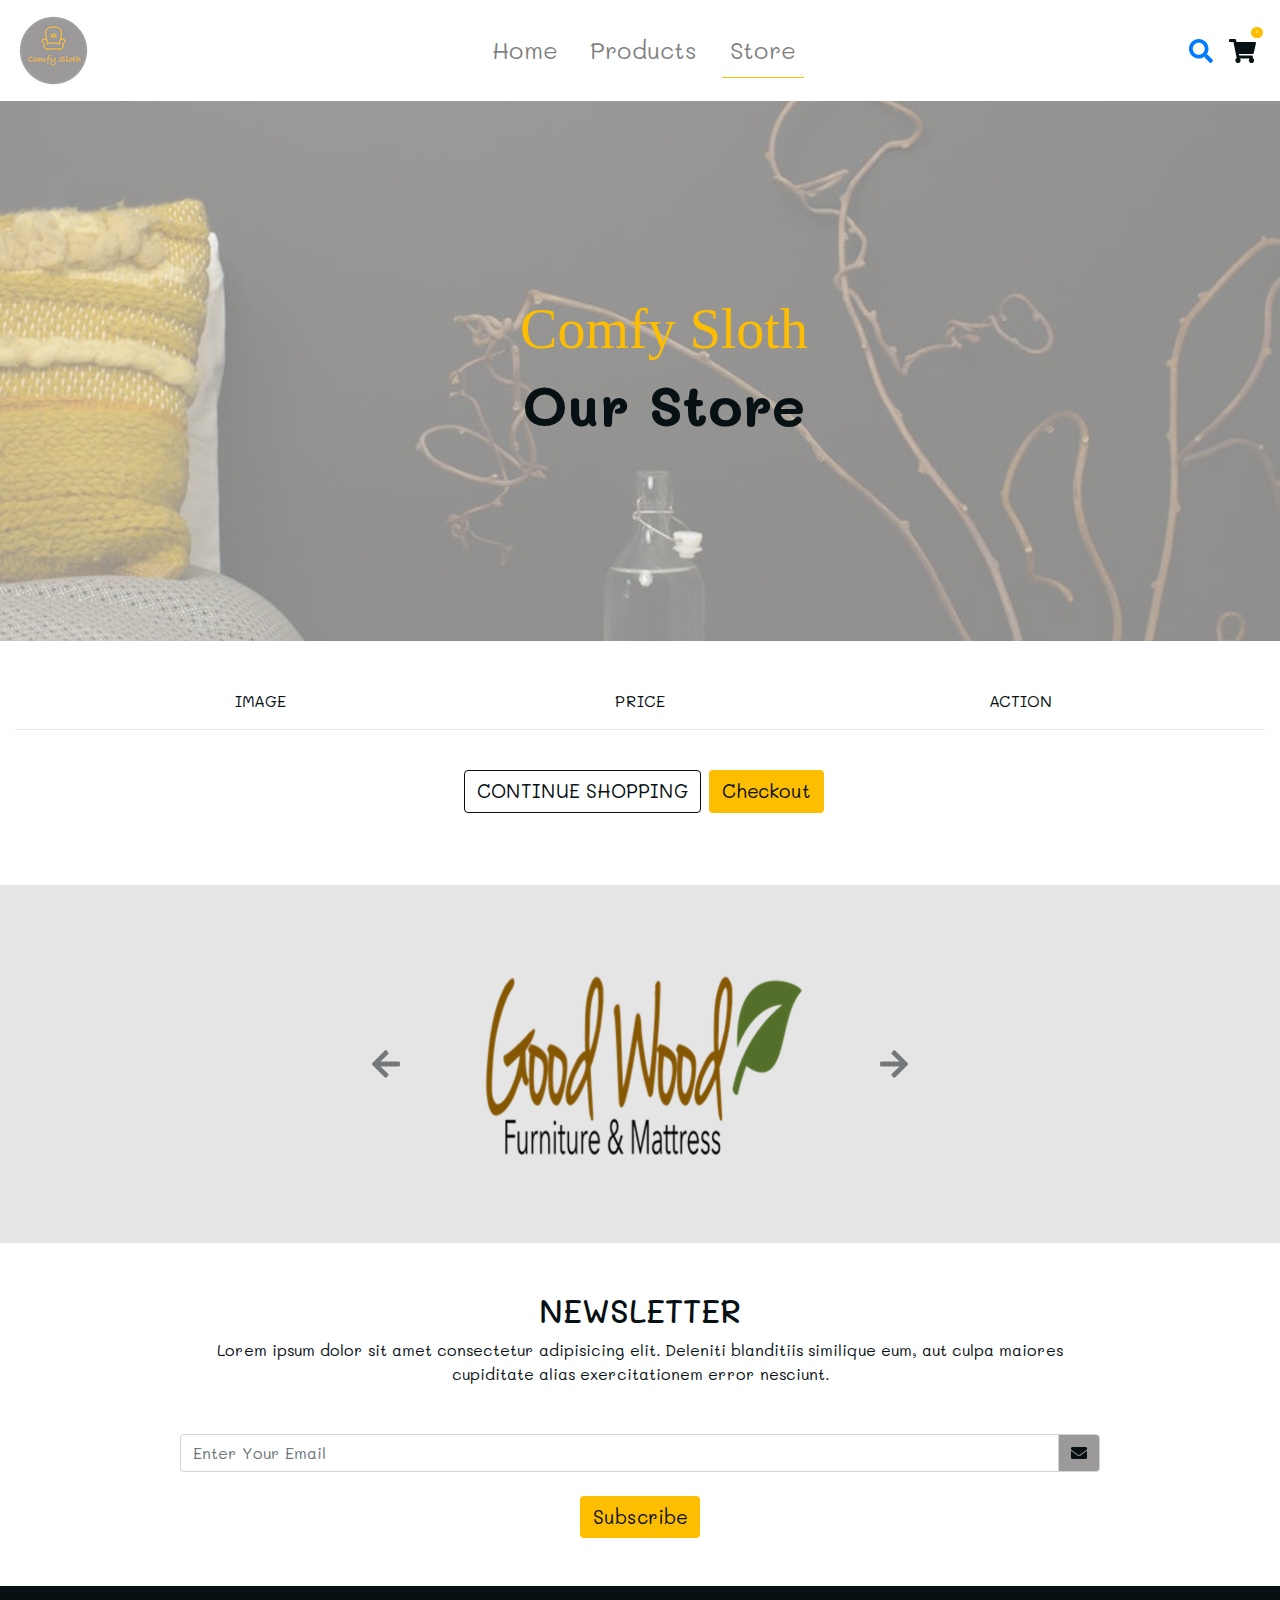
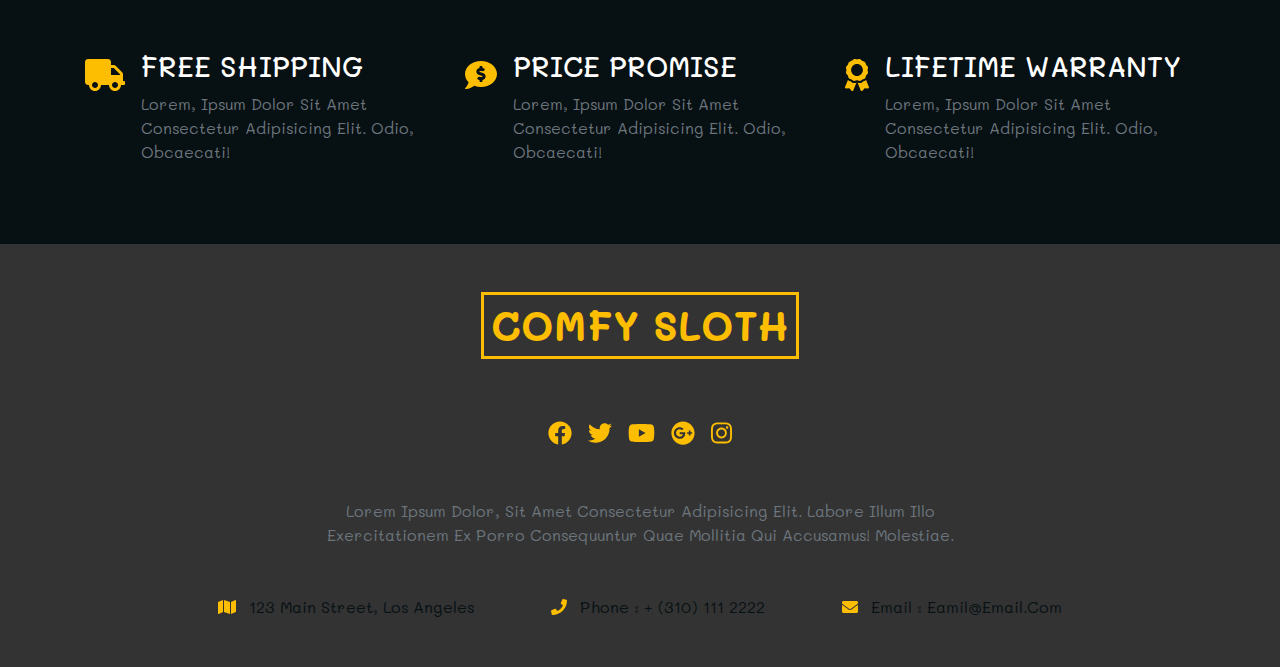
<file: store.html>
<!DOCTYPE html>
<html lang="en">
<head>
    <meta charset="UTF-8">
    <meta name="viewport" content="width=device-width, initial-scale=1.0">
    <title>Bootstrap project-4 | E-commerce Project</title>
    <link rel="shortcut icon" href="favicon.ico" type="image/x-icon">
    <!-- fontawesome css -->
    <link rel="stylesheet" href="css/all.min.css">
    <!-- Bootstrap css -->
    <link rel="stylesheet" href="css/bootstrap.min.css">
    <!-- custom css -->
    <link rel="stylesheet" href="css/style.css">
    <link
      href="https://fonts.googleapis.com/icon?family=Material+Icons"
      rel="stylesheet"
    />
</head>
<body>
    <!-- header section -->
    <header id="header" class="header">
      <!-- navbar -->
      <nav class="navbar navbar-expand-lg navbar-light">
        <a href="index.html" class="navbar-brand">
          <img src="img/logo.png" alt="company logo" />
        </a>
        <button
          class="navbar-toggler"
          type="button"
          data-toggle="collapse"
          data-target="#myNavbar"
        >
          <i class="fas fa-bars"></i>
        </button>
        <div class="collapse navbar-collapse" id="myNavbar">
          <ul class="navbar-nav mx-auto">
            <li class="nav-item mx-2 ">
              <a href="index.html" class="nav-link">Home</a>
            </li>
            <li class="nav-item mx-2">
              <a href="products.html" class="nav-link">Products</a>
            </li>
            <li class="nav-item mx-2 nav-active">
              <a href="store.html" class="nav-link">Store</a>
            </li>
          </ul>
        </div>
        <div class="navbar-icons d-none d-lg-flex">
          <!-- single icon -->
          <a class="navbar-icon mx-2" href="products.html"><i class="fas fa-search"></i></a>
          <!-- end of single icon -->
          <!-- single icon -->
          <a href="store.html" class="navbar-icon mx-2 navbar-cart-icon">
            <i class="fas fa-shopping-cart"></i>
            <div class="cart-items">2</div>
          </a>
          <!-- end of  single icon -->
        </div>
      </nav>
      <!-- end of navbar -->
      <div class="banner-store d-flex pl-3 pl-lg-5 align-items-center text-center justify-content-center">
          <div>
            <h1 class="text-slanted text-capitalize display-4 text-yellow">
                comfy sloth
            </h1>
            <h1 class="text-capitalize display-4 font-weight-bold">
                our store
            </h1>
          </div>
      </div>
    </header>
    <!-- end of header section -->

    <!-- totals -->
    <section class="totals py-5">
      <div class="container-fluid">
        <div class="row">
          <div class="col text-uppercase text-center">
            <div class="container text-center">
              <div class="row justify-content-between">
                <div class="col">
                  Image
                </div>
                <div class="col">
                  Price
                </div>
                <div class="col">
                  Action
                </div>
              </div>
            </div>
            <hr>
            <!-- end of columns -->
            <div class="row my-3 align-items-center" id="all-cart-products">
              <!-- all about product -->

              <!-- Data populated from server -->
              
              <!-- end of all about product -->
            </div>
            <!-- buttons -->
            <div class="row my-3">
              <div class="col-sm-6 mx-auto col d-flex justify-content-center flex-wrap">
                <a href="products.html" class="btn btn-black ml-2 my-2">Continue shopping</button> </a>
                <a href="index.html" class="btn btn-yellow ml-2 my-2">checkout</button> </a>
              </div>
            </div>
            <!-- cart total -->
            
            <!-- end of cart total -->
            <!-- end of buttons -->
          </div>
        </div>
      </div>
    </section>
    <!-- end of totals -->

    <!-- featured section -->
    
    <!-- end of featured section -->

    <!-- partners -->
    <section class="partners py-5">
      <div class="container">
        <div class="row">
          <!-- compnay carousel -->
          <div class="col-6 col-md-6 col-lg-4 mx-auto">
            <div
              id="partnerCarousel"
              class="carousel slide "
              data-ride="carousel"
            >
              <div class="carousel-inner">
                <!-- single item -->
                <div class="carousel-item active">
                  <img
                    src="img/company-logos/company-logo-1.png"
                    class="d-block w-100"
                    alt="partner company"
                  />
                </div>
                <!-- end single item -->
                <!-- single item -->
                <div class="carousel-item ">
                  <img
                    src="img/company-logos/company-logo-2.png"
                    class="d-block w-100"
                    alt="partner company"
                  />
                </div>
                <!-- end single item -->
                <!-- single item -->
                <div class="carousel-item ">
                  <img
                    src="img/company-logos/company-logo-3.png"
                    class="d-block w-100"
                    alt="partner company"
                  />
                </div>
                <!-- end single item -->
                <!-- single item -->
                <div class="carousel-item ">
                  <img
                    src="img/company-logos/company-logo-4.png"
                    class="d-block w-100"
                    alt="partner company"
                  />
                </div>
                <!-- end single item -->
                <!-- single item -->
                <div class="carousel-item ">
                  <img
                    src="img/company-logos/company-logo-5.png"
                    class="d-block w-100"
                    alt="partner company"
                  />
                </div>
                <!-- end single item -->
                <!-- single item -->
                <div class="carousel-item">
                  <img
                    src="img/company-logos/company-logo-6.png"
                    class="d-block w-100"
                    alt="partner company"
                  />
                </div>
                <!-- end single item -->
              </div>
              <a
                href="#partnerCarousel"
                class="carousel-control-prev"
                role="button"
                data-slide="prev"
              >
                <i class="fas fa-arrow-left"></i>
              </a>
              <a
                href="#partnerCarousel"
                class="carousel-control-next"
                role="button"
                data-slide="next"
              >
                <i class="fas fa-arrow-right"></i>
              </a>
            </div>
          </div>
        </div>
      </div>
    </section>
    <!-- end of  partners -->

    <!-- newsletter section -->
    <section id="newsletter" class="newsletter py-5">
      <div class="container">
        <div class="row">
          <div class="col-10 mx-auto text-center">
            <h2 class="text-uppercase">
              newsletter
            </h2>
            <p>
              Lorem ipsum dolor sit amet consectetur adipisicing elit. Deleniti blanditiis similique eum, aut culpa maiores cupiditate alias exercitationem error nesciunt.
            </p>
            <form action=""id="subscribe--form">
              <div class="input-group mt-5 mb-4">
                <input type="text" class="text-capitalize form-control" placeholder="enter your email">
                <div class="input-group-append">
                <div class="input-group-text form-icon">
                  <i class="fas fa-envelope"></i>
                </div>
                </div>
              </div>
              <button type="submit" class=" btn btn-yellow">subscribe</button>
            </form>
          </div>
        </div>
      </div>
    </section>
    <!-- end of newsletter section -->

    <!-- skills section -->
    <section id="skills" class="skills py-5">
      <div class="container">
        <div class="row">
          <div class="col-10 col-md-6 col-lg-4 mx-auto d-flex my-3">
            <div class="skill-icon mr-3">
              <i class="fas fa-truck"></i>
            </div>
            <div class="skill-text">
              <h3 class="text-uppercase text-white">
                free shipping
              </h3>
              <p class="text-capitalize text-muted">
                Lorem, ipsum dolor sit amet consectetur adipisicing elit. Odio, obcaecati!
              </p>
            </div>
          </div>
          <div class="col-10 col-md-6 col-lg-4 mx-auto d-flex my-3">
            <div class="skill-icon mr-3">
              <i class="fas fa-comment-dollar"></i>
            </div>
            <div class="skill-text">
              <h3 class="text-uppercase text-white">
                price promise
              </h3>
              <p class="text-capitalize text-muted">
                Lorem, ipsum dolor sit amet consectetur adipisicing elit. Odio, obcaecati!
              </p>
            </div>
          </div>
          <div class="col-10 col-md-6 col-lg-4 mx-auto d-flex my-3">
            <div class="skill-icon mr-3">
              <i class="fas fa-award"></i>
            </div>
            <div class="skill-text">
              <h3 class="text-uppercase text-white">
                lifetime warranty
              </h3>
              <p class="text-capitalize text-muted">
                Lorem, ipsum dolor sit amet consectetur adipisicing elit. Odio, obcaecati!
              </p>
            </div>
          </div>
        </div>
      </div>
    </section>
    <!-- end of skills section -->

    <!-- footer section -->
    <footer class="footer py-5">
      <div class="container">
        <div class="row">
          <div class="col-10 mx-auto text-center">
            <h1 class="text-uppercase font-weight-bold text-yellow d-inline-block footer-title">
              comfy sloth
            </h1>
            <!-- footer icons -->
            <div class="footer-icons d-flex justify-content-center my-5">
              <!-- single icon -->
              <a href="" class="footer-icon mx-2">
                <div class="fab fa-facebook"></div>
              </a>
              <!-- end of single icon -->
              <!-- single icon -->
              <a href="" class="footer-icon mx-2">
                <div class="fab fa-twitter"></div>
              </a>
              <!-- end of single icon -->
              <!-- single icon -->
              <a href="" class="footer-icon mx-2">
                <div class="fab fa-youtube"></div>
              </a>
              <!-- end of single icon -->
              <!-- single icon -->
              <a href="" class="footer-icon mx-2">
                <div class="fab fa-google-plus"></div>
              </a>
              <!-- end of single icon -->
              <!-- single icon -->
              <a href="" class="footer-icon mx-2">
                <div class="fab fa-instagram"></div>
              </a>
              <!-- end of single icon -->
            </div>
            <!-- footer icons -->
            <p class="text-muted text-capitalize w-75 mx-auto text-center">
              Lorem ipsum dolor, sit amet consectetur adipisicing elit. Labore illum illo exercitationem ex porro consequuntur quae mollitia qui accusamus! Molestiae.
            </p>
            <div class="footer-contact d-flex justify-content-around mt-5">
              <!-- single contact -->
              <div class="text-capitalize">
                <span class="contact-icon mr-2">
                  <i class="fas fa-map"></i>
                </span>
                123 Main Street, Los Angeles
              </div>
              <!-- end of single contact -->
              <!-- single contact -->
              <div class="text-capitalize">
                <span class="contact-icon mr-2">
                  <i class="fas fa-phone"></i>
                </span>
                Phone : + (310) 111 2222
              </div>
              <!-- end of single contact -->
              <!-- single contact -->
              <div class="text-capitalize">
                <span class="contact-icon mr-2">
                  <i class="fas fa-envelope"></i>
                </span>
                Email : Eamil@Email.Com
              </div>
              <!-- end of single contact -->
            </div>
          </div>
        </div>
      </div>
    </footer>
    <!-- end of footer section -->
    <!-- modal -->
    <div class="modal fade" id="productModal" tabindex="-1" role="dialog">
      <div class="modal-dialog" role="document">
        <div class="modal-content">
          <!-- modal header -->
          <div class="modal-header">
            <h5 class="modal-title text-capitalize">product info</h5>
            <button type="button" class="close" data-dismiss="modal">
              <span aria-hidden="true">&times;</span>
            </button>
          </div>
          <!--end of  modal header -->
          <!-- modal body -->
          <div class="modal-body">
            <div class="row">
              <div class="col text-center">
                <img src="img/img-products/product-1.png" class="img-fluid" alt="" />
                <!-- ratings -->
                <div class="ratings">
                  <span class="rating-icon"><i class="fas fa-star"></i></span>
                  <span class="rating-icon"><i class="fas fa-star"></i></span>
                  <span class="rating-icon"><i class="fas fa-star"></i></span>
                  <span class="rating-icon"><i class="fas fa-star"></i></span>
                  <span class="rating-icon"><i class="far fa-star"></i></span>
                  <span class="text-capitalize">(25 customer reviews)</span>
                </div>
                <!-- end of ratings -->
                <h2 class="text-uppercase my-2">premium office armchair</h2>
                <h2>$10.00 - $200.00</h2>
                <p class="lead text-muted">
                  Lorem ipsum dolor sit amet consectetur adipisicing elit. Commodi,
                  porro.
                </p>
                <!-- colors -->
                <h5 class="text-uppercase">
                  colors :
                  <span class="d-inline-block products-color products-color-black mr-2"></span>
                  <span class="d-inline-block products-color products-color-red mr-2"></span>
                  <span class="d-inline-block products-color products-color-blue mr-2"></span>
                </h5>
                <!-- end of colors -->
                <!-- sizes -->
                <h5 class="text-uppercase">
                  sizes : <span class="mx-2">xs</span> <span class="mx-2">s</span>
                  <span class="mx-2">m</span> <span class="mx-2">l</span>
                  <span class="mx-2">xl</span>
                </h5>
                <div class="d-flex flex-wrap">
                  <!-- cart buttons -->
                  <div class="d-flex my-2">
                    <span class="btn btn-black mx-1">-</span>
                    <span class="btn btn-black mx-1">4</span>
                    <span class="btn btn-black mx-1">+</span>
                  </div>
                  <button class="btn btn-black my-2 mx-2">wishlist</button>
                  <button class="btn btn-yellow my-2 mx-2">add to cart</button>
                </div>
              </div>
            </div>
          </div>
          <!-- end modal body -->
          <div class="modal-footer">
            <button type="button" class="btn btn-danger" data-dismiss="modal">close</button>
          </div>
        </div>
      </div>
    </div>
    <!-- end of modal -->
    <!-- jQuery -->
    <script src="js/jquery-3.4.1.min.js"></script>
    <!-- Bootstrap js -->
    <script src="js/bootstrap.bundle.min.js"></script>
    <!-- fontwesome js -->
    <script src="js/all.min.js"></script>
    <!-- Custom js -->
    <script src="js/cart.js"></script>
</body>
</html>
</file>
<file: css/style.css>
@import url("https://fonts.googleapis.com/css?family=Calligraffitti|Mali");
/* ganeral style */
:root {
  --mainYellow: #fdbe02;
  --mainWhite: #fff;
  --mainBlack: #071013;
  --mainGrey: #9b9999;
  --TransGrey: rgba(0, 0, 0, 0.1);
}
body {
  color: var(--mainBlack);
  background: var(--mainWhite);
  font-family: "Mali", cursive;
}
.text-slanted {
  font-family: "Calligraffitti", cursive;
}
.btn-yellow{
    font-size: 1.2rem;
    color: var(--mainBlack);
    background: var(--mainYellow);
    text-transform: capitalize;
}
.btn-yellow:hover{
    background: var(--mainBlack);
    color: var(--mainYellow);
}
.btn-black{
    color: var(--mainBlack);
    background: transparent !important;
    font-size: 1.2rem;
    border: 0.1rem solid var(--mainBlack);
}
.btn-black:hover{
    color: var(--mainWhite);
    background: var(--mainBlack) !important;
}
.text-yellow{
    color: var(--mainYellow);
}
.banner-product{
    background: linear-gradient(rgba(255, 255, 255, 0.5), rgba(255, 255, 255, 0.5)), url(../img/pageBcg/productsBcg.jpeg) center/cover fixed no-repeat;
    min-height: 60vh;
}
.banner-single-product{
    background: linear-gradient(rgba(255, 255, 255, 0.5), rgba(255, 255, 255, 0.5)), url(../img/pageBcg/singleBcg.jpeg) center/cover fixed no-repeat;
    min-height: 60vh;
}
.banner-store{
    background: linear-gradient(rgba(255, 255, 255, 0.5), rgba(255, 255, 255, 0.5)), url(../img/pageBcg/storeBcg.jpeg) center/cover fixed no-repeat;
    min-height: 60vh;
}
/* end of ganeral style */
/* navbar */
.navbar-toggler{
    outline: none !important;
    border: none;
    font-size: 2.2rem;
    color: var(--mainYellow) !important;
}
.nav-link{
    font-size: 1.5rem;
    border-bottom: 0.1rem solid var(--mainWhite);
}
.nav-active{
    border-bottom: 0.1rem solid var(--mainYellow);
}
.navbar-icon{
    font-size: 1.5rem;
}
.navbar-cart-icon{
    color: var(--mainBlack);
    position: relative;
    transition: 0.5s all ease;
}
.navbar-cart-icon:hover{
    color: var(--mainGrey);
}
.cart-items{
    color: var(--mainWhite);
    position: absolute;
    font-size: 0.2rem;
    top: -15%;
    right: -25%;
    background: var(--mainYellow);
    border-radius: 50%;
    padding: 0.2rem 0.3rem;
}
/* end of navbar */
/* banner */
.banner{
    min-height: calc(100vh - 101px);
    background: url(../img/pageBcg/bannerBcg.jpeg);
    background-position: center center;
    background-size: cover;
    background-repeat: no-repeat;
    background-attachment: fixed;
}
/* end of banner */
/* single product photo */
.single-product-photo{
    background: var(--TransGrey);
    opacity: 0.5;
    transition: all 0.3s linear;
    cursor: pointer;
    border: 0.1rem solid transparent;
    box-sizing: border-box !important;
}
.rating-icon{
    color: var(--mainYellow);
}
.product-size{
    word-spacing: 1.5rem;
}
.single-product-photo:hover{
    border: 0.1rem solid var(--mainYellow);
    opacity: 1;
}
.product-info-link{
    text-decoration: none;
    color: var(--mainGrey);
    transition: all 0.3s ease-in-out;
}
.product-info-link:hover{
    color: var(--mainYellow);
    text-decoration: none;
}
/* end of single product photo */
/* services */
.service-icon{
    font-size: 2rem;
    background: var(--mainGrey);
    color: var(--mainYellow);
    margin-bottom: 1rem;
    display: inline-block;
    padding: 0.5rem 1rem;
    border-radius: 50%;
}
/* end of services */
/* categories */
.categorie-link{
    color: var(--mainBlack);
    text-decoration: none;
}
.categorie-link:hover{
    color: var(--mainGrey);
    text-decoration: none;
}
.categorie-underline{
    height: 0.1rem;
    width: 5rem;
    background: var(--mainYellow);
}
.category-container{
    position: relative;
}
.category-img{
    transition: all 1s linear;
}
.category-container:hover .category-img{
    opacity: 0.5;
}
.category-link{
    position: absolute;
    bottom: 0;
    left: 0;
    background: var(--mainWhite);
    color: var(--mainBlack);
    padding: 0.2rem 3rem 0.2rem 0.2rem;
    clip-path: polygon(0 0, 80% 0, 100% 100%, 0 100%);
    text-decoration: none;
    transition: all 1s linear;
    opacity: 0;
}
.category-container:hover .category-link{
    opacity: 1;
    text-decoration: none;
}
/* end of categories */

/* products category */
.products-categories-underline{
    height: 0.2rem;
    width: 5rem;
    background: var(--mainYellow);
}
.products-category-link{
    text-decoration: none;
    color: var(--mainBlack);
}
.products-category-link:hover{
    color: var(--mainGrey);
    text-decoration: none;
}
.products-color{
    height: 1rem;
    width: 1rem;
}
.products-color-black{
    background: var(--mainBlack);
}
.products-color-blue{
    background: blue;
}
.products-color-green{
    background: green;
}
.products-color-yellow{
    background: yellow;
}
.products-color-red{
    background: red;
}
/* end of products category */

/* home filler */
.home-filler{
    background: linear-gradient(rgba(0,0,0,0.5), rgba(0,0,0,0.5)), url(../img/home-filler.jpeg) center/cover fixed no-repeat;
    min-height: 60vh;
}
.collection-link{
    text-decoration: none;
}
.collection-link:hover{
    text-decoration: none;
    color: var(--mainGrey);
}
.collection-underline{
    background: var(--mainYellow);
    height: 0.1rem;
    width: 5rem;
    margin: 0 auto;
}
/* end of home filler */
/* featured section */
.featured-container{
    background: var(--TransGrey);
    position: relative;
    overflow: hidden;
}
.old-price{
    text-decoration: line-through;
}
.featured-search-icon{
    background: var(--mainWhite);
    position: absolute;
    padding: 0.2rem 0.4rem;
    display: inline-block;
    top: 50%;
    right: 0%;
    font-size: 1.2rem;
    transform: translateX(110%);
    transition: all 1s ease-in-out;
    cursor: pointer;
}
.featured-container:hover .featured-search-icon{
    transform: translateX(0%);
}
.featured-store-link{
    background: var(--mainYellow);
    color: var(--mainBlack);
    position: absolute;
    top: 70%;
    right: 0%;
    padding: 0.2rem 0.4rem;
    transition: all 1s ease-in-out;
    transform: translateX(110%);
    cursor: pointer;
}
.featured-store-link:hover{
    color: var(--mainBlack);
}
.featured-container:hover .featured-store-link{
    transform: translateX(0%);
}
/* end of featured section */
/* partners */
.partners{
    background: var(--TransGrey);
}
.carousel-control-prev{
    font-size: 2rem;
    transform: translateX(-200%);
    color: var(--mainBlack);
}
.carousel-control-next{
    font-size: 2rem;
    transform: translateX(200%);
    color: var(--mainBlack);
}
/* end of partners */
/* newsletter section */
.form-icon{
    color: var(--mainBlack);
    background: var(--mainGrey);
}
/* end of newsletter section */
/* skills section */
.skills{
    background: var(--mainBlack);
}
.skill-icon{
    color: var(--mainYellow);
    font-size: 2rem;
}
/* end of skills section */
/* footer section */
.footer{
    background: rgba(0, 0, 0, 0.8);
}
.footer-title{
    padding: 0.4rem;
    border: 0.2rem solid var(--mainYellow);
}
.footer-icon{
    color: var(--mainYellow);
    font-size: 1.5rem;
    transition: all 0.3s ease-in-out;
}
.footer-icon:hover{
    color: var(--mainWhite);
}
.contact-icon{
    color: var(--mainYellow);
}
/* end of footer section */


.confirm {
    position: fixed;
    top: 0;
    left: 0;
    width: 100%;
    height: 100%;
    background: rgba(0, 0, 0, 0.6);
    padding: 10px;
    box-sizing: border-box;

    opacity: 0;
    animation-name: confirm---open;
    animation-duration: 0.2s;
    animation-fill-mode: forwards;

    display: flex;
    align-items: center;
    justify-content: center;
}

.confirm--close {
    animation-name: confirm---close;
}

.confirm__window {
    width: 100%;
    max-width: 600px;
    background: white;
    font-size: 14px;
    font-family: 'Noto Sans', sans-serif;
    border-radius: 5px;
    overflow: hidden;
    box-shadow: 0 0 10px rgba(0, 0, 0, 0.3);

    opacity: 0;
    transform: scale(0.75);
    animation-name: confirm__window---open;
    animation-duration: 0.2s;
    animation-fill-mode: forwards;
    animation-delay: 0.2s;
}

.confirm__titlebar,
.confirm__content,
.confirm__buttons {
    padding: 1.25em;
}

.confirm__titlebar {
    background: #222222;
    color: #ffffff;
    display: flex;
    align-items: center;
    justify-content: space-between;
}

.confirm__title {
    font-weight: bold;
    font-size: 1.1em;
}

.confirm__close {
    background: none;
    outline: none;
    border: none;
    transform: scale(2.5);
    color: #ffffff;
    transition: color 0.15s;
}

.confirm__close:hover {
    color: #52CBF2;
    cursor: pointer;
}

.confirm__content {
    line-height: 1.8em;
}

.confirm__buttons {
    background: #eeeeee;
    display: flex;
    justify-content: flex-end;
}

.confirm__button {
    padding: 0.4em 0.8em;
    border: 2px solid #1654cc;
    border-radius: 5px;
    background: #ffffff;
    color: #1654cc;
    font-weight: bold;
    font-size: 1.1em;
    font-family: 'Noto Sans', sans-serif;
    margin-left: 0.6em;
    cursor: pointer;
    outline: none;
}

.confirm__button--fill {
    background: #1654cc;
    color: #ffffff;
}

.confirm__button:focus {
    box-shadow: 0 0 3px rgba(0, 0, 0, 0.5);
}

@keyframes confirm---open {
    from { opacity: 0 }
    to { opacity: 1 }
}

@keyframes confirm---close {
    from { opacity: 1 }
    to { opacity: 0 }
}

@keyframes confirm__window---open {
    to {
        opacity: 1;
        transform: scale(1);
    }
}
</file>
